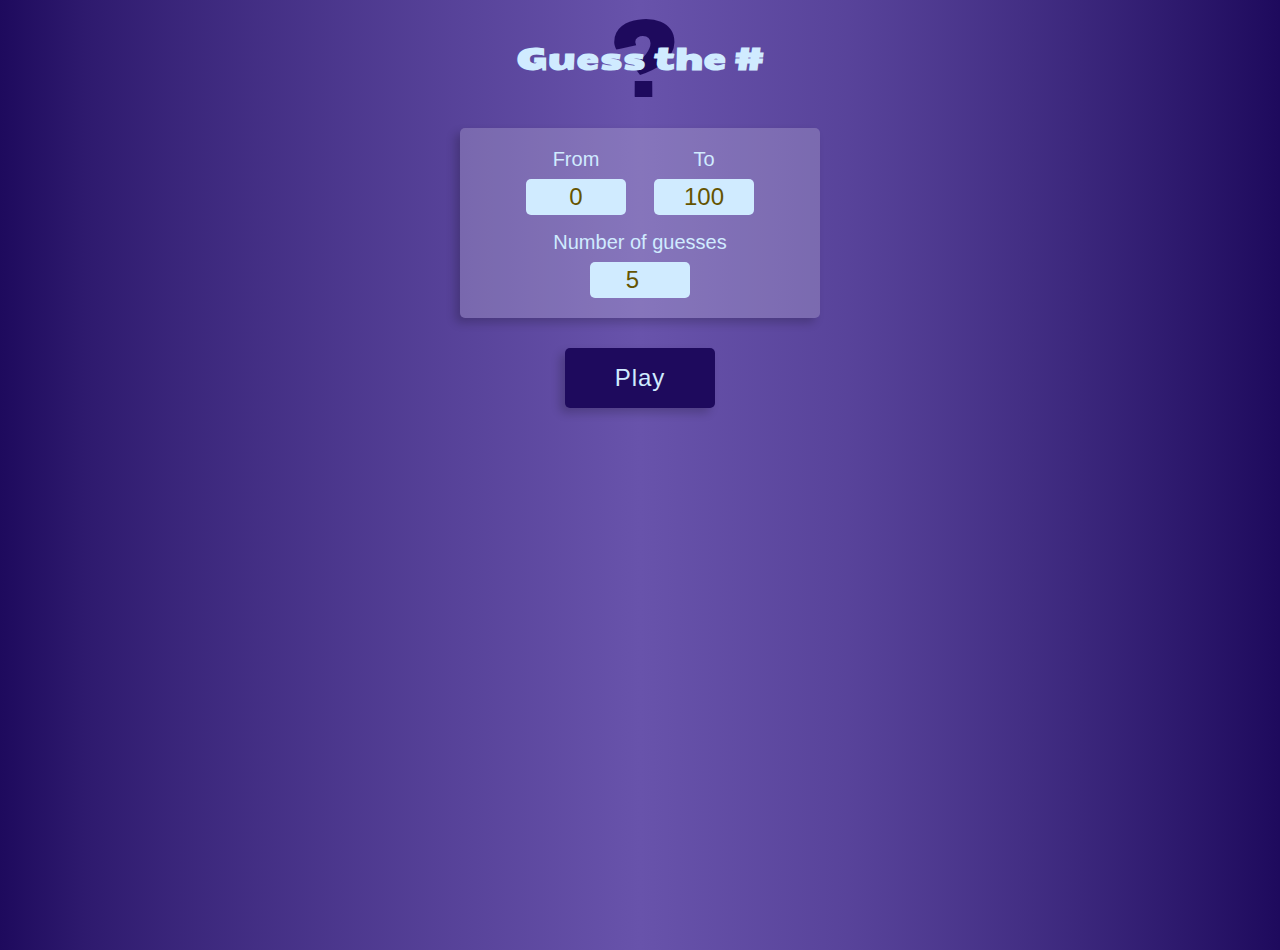
<file: guess-num.html>
<!DOCTYPE html>
<html lang="en">
  <head>
    <meta charset="UTF-8" />
    <meta http-equiv="X-UA-Compatible" content="IE=edge" />
    <meta name="viewport" content="width=device-width, initial-scale=1.0" />
    <link rel="icon" href="img/guess-favicon.png" />
    <link rel="stylesheet" href="css/style.css" />
    <title>Guess a Number</title>
    <script defer src="js/guess-num.js"></script>
  </head>
  <body class="body-guess">
    <div class="title-container-guess">
      <div class="question-mark">?</div>
      <h1 class="h1-guess-num title">Guess the #</h1>
    </div>
    <section class="start-section flex flex-col">
      <div class="game-container game-container-guess grid grid-col-2">
        <div class="min-input-container flex flex-col">
          <label for="min" class="label-min">From</label>
          <input
            type="text"
            name="min"
            class="input-min title-input input-guess-num"
            value="0"
          />
        </div>
        <div class="max-input-container flex flex-col">
          <label for="max" class="label-max">To</label>
          <input
            type="text"
            name="max"
            class="input-max title-input input-guess-num"
            value="100"
          />
        </div>
        <div class="guesses-input-container flex flex-col">
          <label for="guesses" class="label-guesses">Number of guesses</label>
          <input
            type="number"
            name="guesses"
            class="input-guesses title-input input-guess-num"
            value="5"
            min="1"
            step="1"
          />
        </div>
      </div>

      <button class="play-btn play-btn- btn btn-guess-number">Play</button>

      <div
        class="message message-guess-num start-message game-container game-container-guess hidden"
      ></div>
    </section>

    <section class="game-section section flex flex-col hidden">
      <div class="secret-number-container flex">
        <h2 class="h2-guess-num">Secret</h2>
        <span class="secret-number">?</span>
        <h2 class="h2-guess-num">Number</h2>
      </div>
      <label for="guess" class="guess-label">Guess a number, 0 -100</label>
      <input
        type="text"
        name="guess"
        id="guess"
        input="0"
        class="input-guess-num"
      />
      <div class="game-guess-number-btns flex">
        <button class="guess-btn btn btn-guess-number">Guess</button>
        <button class="reset-btn-guess-num btn btn-guess-number">
          Start Over
        </button>
      </div>

      <div
        class="message game-container game-container-guess game-message flex"
      ></div>
      <div
        class="message previous-guesses-container game-container game-container-guess"
      >
        <p>Your Previous Guesses</p>
        <p class="number-guesses"></p>
        <ul></ul>
      </div>
    </section>
  </body>
</html>
</file>
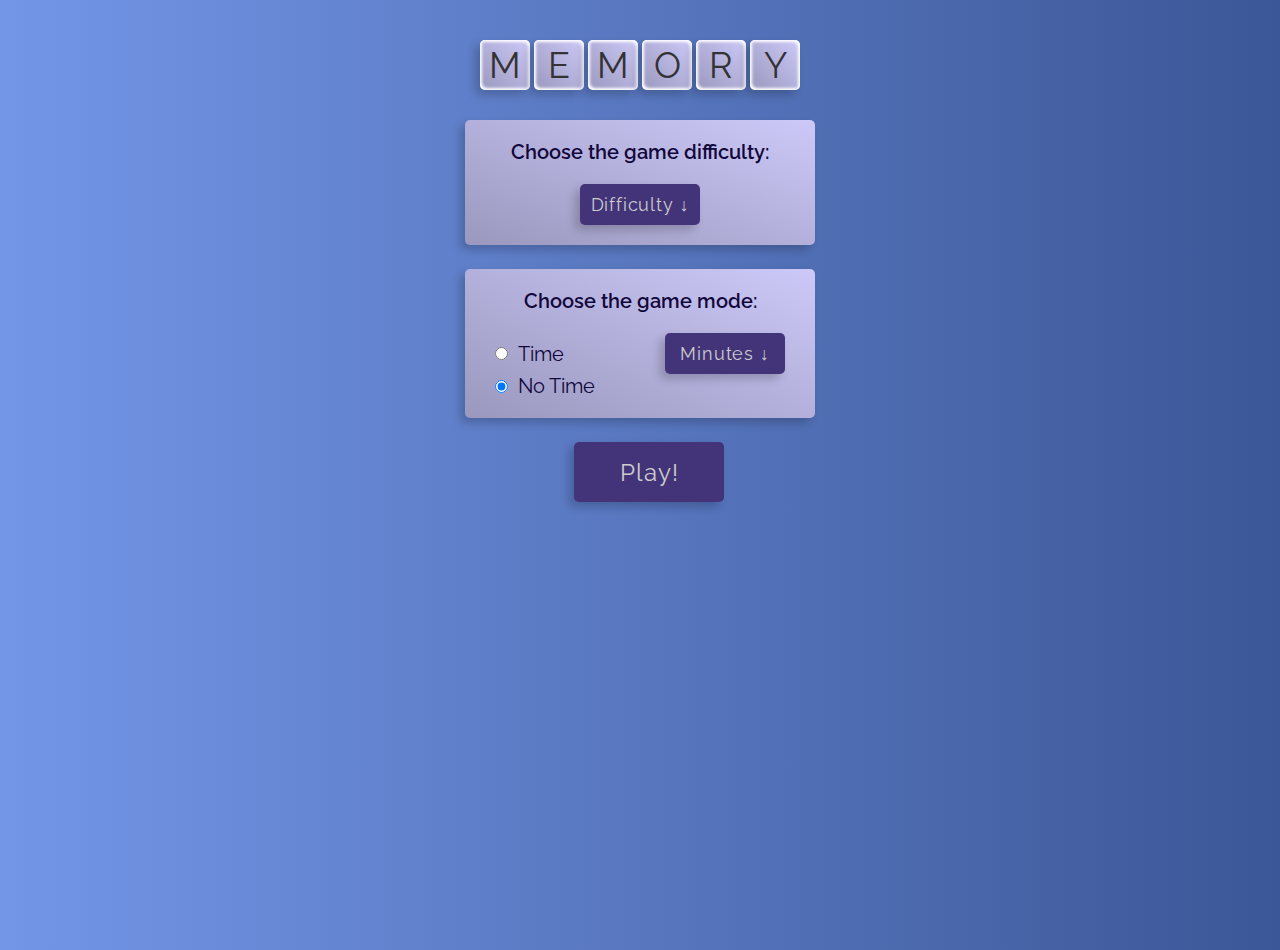
<file: memory.html>
<!DOCTYPE html>
<html lang="en">
  <head>
    <meta charset="UTF-8" />
    <meta http-equiv="X-UA-Compatible" content="IE=edge" />
    <meta name="viewport" content="width=device-width, initial-scale=1.0" />
    <link rel="preconnect" href="https://fonts.googleapis.com" />
    <link rel="preconnect" href="https://fonts.gstatic.com" crossorigin />
    <link
      href="https://fonts.googleapis.com/css2?family=Raleway:wght@100;300;400;500;600;700&display=swap"
      rel="stylesheet"
    />
    <link rel="icon" href="img/memory-favicon.png" />

    <link rel="stylesheet" href="css/style.css" />
    <title>Document</title>
    <script defer src="js/memory.js"></script>
  </head>
  <body class="body-memory">
    <div class="h1-memory flex">
      <span class="flex">M</span>
      <span class="flex">E</span>
      <span class="flex">M</span>
      <span class="flex">O</span>
      <span class="flex">R</span>
      <span class="flex">Y</span>
    </div>
    <section class="start-section-memory flex flex-col">
      <div class="game-container game-container-memory flex flex-col">
        <h2 class="h2-memory">Choose the game difficulty:</h2>
        <select id="difficulty-select" class="btn">
          <option class="flex difficulty-option">Difficulty &#8595;</option>
          <option value="12">Easy</option>
          <option value="20">Medium</option>
          <option value="30">Hard</option>
        </select>
      </div>
      <div class="game-container game-container-memory">
        <h2 class="h2-memory">Choose the game mode:</h2>
        <div class="input-time-container option-container flex">
          <div class="radio-container-memory flex">
            <input
              type="radio"
              name="game-mode"
              class="input-memory"
              id="timed"
            />
            <label for="timed">Time</label>
          </div>
          <select name="minutes" id="minutes-select" class="btn select-memory">
            <option>Minutes &#8595;</option>
            <option value="60">1</option>
            <option value="120">2</option>
            <option value="180">3</option>
            <option value="240">4</option>
            <option value="300">5</option>
            <option value="360">6</option>
            <option value="420">7</option>
            <option value="480">8</option>
            <option value="540">9</option>
            <option value="600">10</option>
          </select>
        </div>
        <div
          class="input-no-time-container radio-container-memory option-container flex"
        >
          <input
            type="radio"
            name="game-mode"
            class="input-memory"
            id="all-matches"
            checked
          />
          <label for="all-matches">No Time</label>
        </div>
      </div>

      <div class="press-play-container-memory flex">
        <!-- <h2 class="h2-memory">Press</h2> -->
        <button class="play-btn btn btn-memory">Play!</button>
        <!-- <h2 class="h2-memory">To Start</h2> -->
      </div>

      <div
        class="start-message-memory game-container game-container-memory flex hidden"
      >
        <h2 class="start-message-memory-text h2-memory-start-section"></h2>
      </div>
    </section>
    <main class="main-memory hidden">
      <section class="player-section-memory grid grid-col-2">
        <div class="game-container player-container player-1-container flex">
          <h2 class="player">Player 1:</h2>
          <h2 class="player-1-score player-score">0</h2>
        </div>
        <div
          class="game-container player-container player-2-container active-player-memory flex"
        >
          <h2 class="player">Player 2:</h2>
          <h2 class="player-2-score player-score">0</h2>
        </div>
      </section>
      <section class="cards-section grid"></section>
      <div class="game-message-memory game-container flex"></div>

      <div class="clock-memory-container flex">
        <div
          class="clock-memory btn-memory clock-memory-container-btn btn flex"
        ></div>

        <button
          class="btn-start-over btn-memory clock-memory-container-btn btn"
        >
          Start Over
        </button>
      </div>
    </main>
  </body>
</html>

<!-- <div class="card-container">
  <div class="card-inner-container">
    <div class="card-front">
      <img src=".webp" alt="Logo" />
    </div>
    <div class="card-back">
      <img src="img/memory/back.svg" alt="Chas Academy Logo" />
    </div>
  </div>
</div> -->
</file>
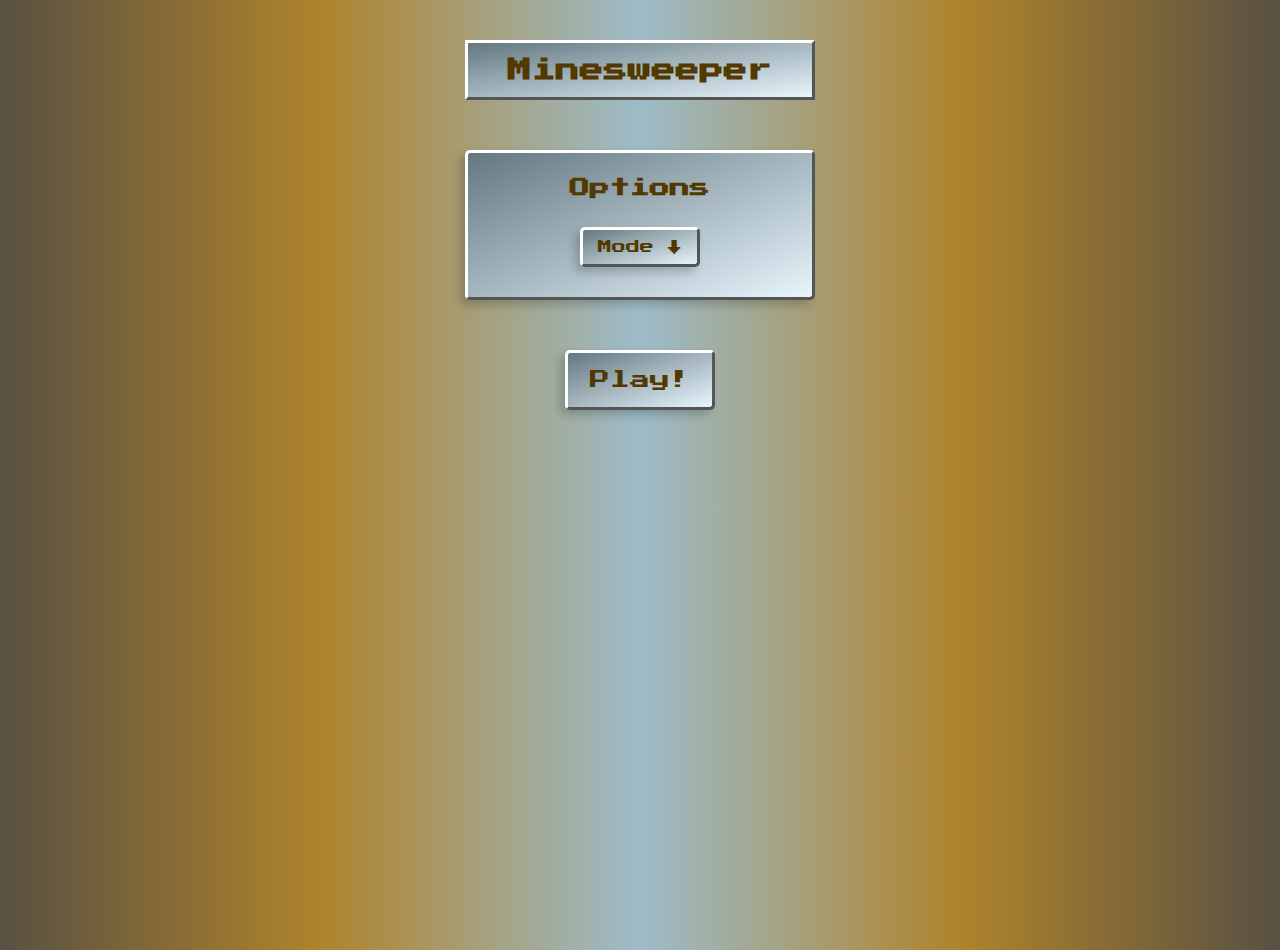
<file: mine.html>
<!DOCTYPE html>
<html lang="en">
  <head>
    <meta charset="UTF-8" />
    <meta http-equiv="X-UA-Compatible" content="IE=edge" />
    <meta name="viewport" content="width=device-width, initial-scale=1.0" />
    <link rel="icon" href="img/mine-favicon.png" />

    <link rel="stylesheet" href="css/style.css" />
    <script defer src="js/mine.js"></script>
    <title>Minesweeper</title>
  </head>
  <body class="body-mine">
    <header class="header-mine">
      <h1 class="title title-mine flex">Minesweeper</h1>
    </header>
    <section class="start-section-mine flex flex-col">
      <div
        class="game-container-mine game-container-start-mine game-container flex flex-col"
      >
        <h2>Options</h2>
        <select name="difficulty" id="difficulty" class="btn btn-mine">
          <option value="0">Mode &#8595;</option>
          <option value="9">Easy</option>
          <option value="16">Medium</option>
          <!-- <option value="30">Hard</option> -->
        </select>
      </div>
      <button class="btn play-btn btn-mine">Play!</button>
      <div
        class="game-container game-container-mine message game-container-start-mine message-mine flex hidden"
      >
        Please select a difficulty level!
      </div>
    </section>
    <section class="game-section-mine flex flex-col hidden">
      <div class="game-container game-container-mine game-container-game-mine">
        <div class="game-board-header flex">
          <div class="mine-count-container btn btn-mine flex">
            <span>💣</span>
            <span class="mine-count">00</span>
          </div>

          <button class="start-over-mine btn btn-mine">Restart</button>
          <div class="timer-mine btn btn-mine flex">00:00</div>
        </div>
        <div class="game-board-mine grid grid-mine"></div>
      </div>
    </section>
  </body>
</html>

<!-- <div class="cell-container">
  <div class="square-bottom flex" data-num="${i}"></div>
  <div class="square-top" data-num="${i}"></div>
</div> -->
</file>
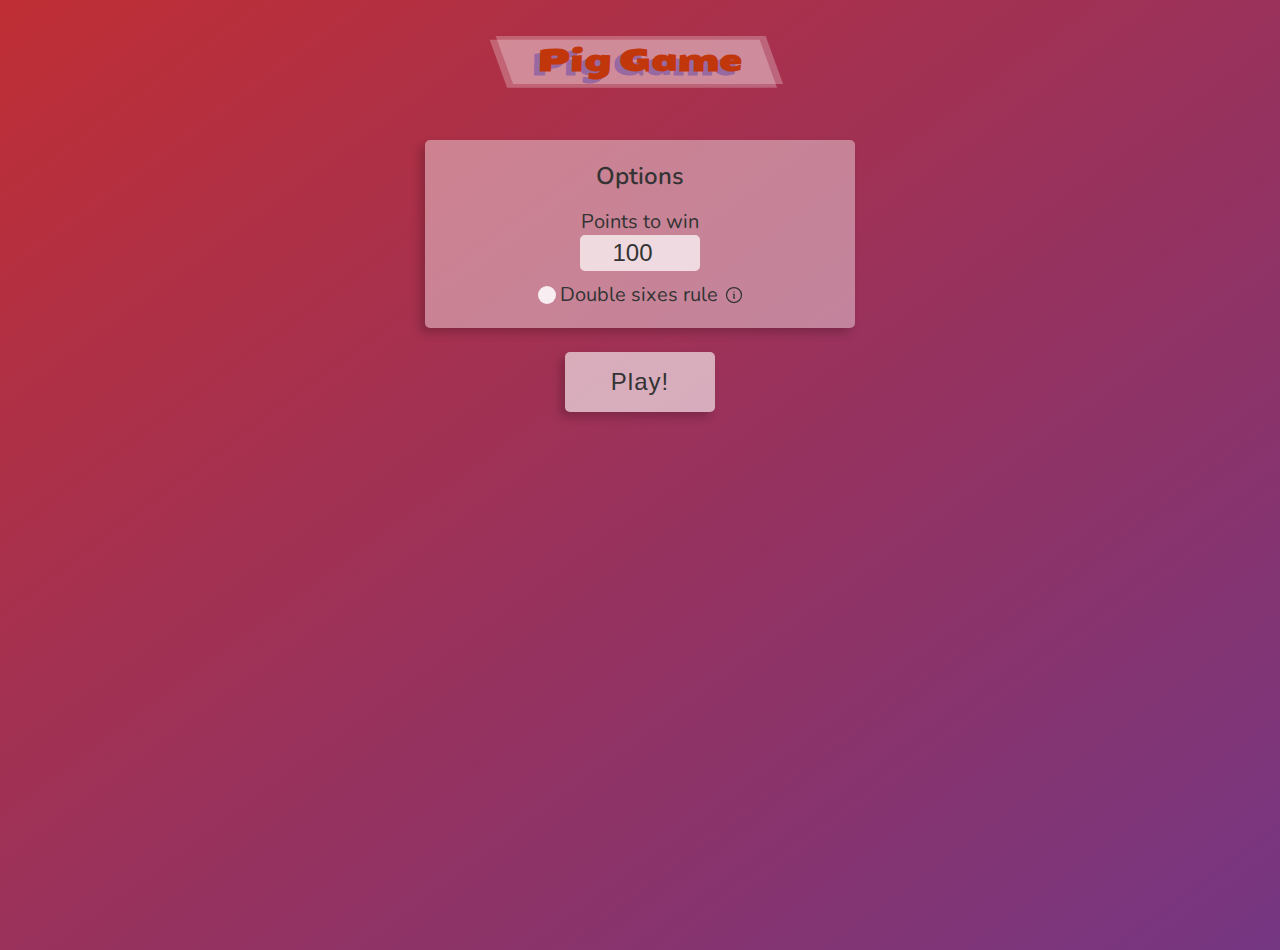
<file: pig.html>
<!DOCTYPE html>
<html lang="en">
  <head>
    <meta charset="UTF-8" />
    <meta http-equiv="X-UA-Compatible" content="IE=edge" />
    <meta name="viewport" content="width=device-width, initial-scale=1.0" />
    <link rel="preconnect" href="https://fonts.googleapis.com" />
    <link rel="preconnect" href="https://fonts.gstatic.com" crossorigin />
    <link
      href="https://fonts.googleapis.com/css2?family=Raleway:wght@100;300;400;500;600;700&display=swap"
      rel="stylesheet"
    />
    <link rel="icon" href="img/pig-favicon.png" />

    <link rel="stylesheet" href="css/style.css" />

    <title>Pig Game</title>
    <script defer src="js/pig.js"></script>
  </head>
  <body class="body-pig">
    <div class="title-container-pig">
      <h1 class="title-pig-1 title-pig">Pig Game</h1>
      <h1 class="title-pig-2 title-pig">Pig Game</h1>
    </div>
    <section class="start-section-pig flex flex-col">
      <div class="game-container game-container-pig flex flex-col">
        <h2 class="h2-pig options-title-pig">Options</h2>
        <label for="points">Points to win</label>
        <input
          type="number"
          name="points"
          id="points-pig"
          value="100"
          min="50"
          max="1000"
          step="50"
        />
        <div class="sixes-container flex">
          <input type="checkbox" name="sixes" id="sixes-pig" />
          <label for="sixes" class="flex sixes-label">
            Double sixes rule
            <svg
              xmlns="http://www.w3.org/2000/svg"
              fill="none"
              viewBox="0 0 24 24"
              stroke-width="1.5"
              stroke="currentColor"
              class="info-icon"
            >
              <path
                stroke-linecap="round"
                stroke-linejoin="round"
                d="M11.25 11.25l.041-.02a.75.75 0 011.063.852l-.708 2.836a.75.75 0 001.063.853l.041-.021M21 12a9 9 0 11-18 0 9 9 0 0118 0zm-9-3.75h.008v.008H12V8.25z"
              />
            </svg>
          </label>
          <div class="game-container info-modal info-modal-pig hidden">
            If a player rolls a "6", 2 times in a row in the same turn, the
            player loses all of their points!
          </div>
        </div>
      </div>
      <button class="btn play-btn btn-pig">Play!</button>
      <div
        class="start-message-pig game-container game-container-pig flex hidden"
      >
        <h2 class="h2-pig start-message-text-pig">
          The number you entered is invalid!
        </h2>
      </div>
    </section>
    <main class="main-pig hidden">
      <button class="btn btn-pig start-over-btn-pig flex">Start Over</button>
      <section
        class="player-container-pig player-1-container-pig flex active-player-pig"
      >
        <div class="score-container-pig flex flex-col">
          <p class="h1-pig player-title-pig">Player 1</p>
          <p class="score-pig player-1-score-pig">0</p>
        </div>
        <div class="score-container-pig">
          <div class="current-container-inner flex flex-col">
            <p class="current-container-title">Current</p>
            <p class="current-score current-score-player-1">0</p>
          </div>
        </div>
      </section>
      <section class="player-container-pig player-2-container-pig flex">
        <div class="score-container-pig flex flex-col">
          <p class="h1-pig player-title-pig">Player 2</p>
          <p class="score-pig player-2-score-pig">0</p>
        </div>
        <div class="score-container-pig">
          <div class="current-container-inner flex flex-col">
            <p class="current-container-title">Current</p>
            <p class="current-score current-score-player-2">0</p>
          </div>
        </div>
      </section>
      <section class="dice-section flex">
        <button class="btn btn-pig roll-btn flex">Roll</button>
        <div class="dice-container">
          <img src="img/pig/dice-1.png" alt="Die 1" class="dice-img" />
        </div>
        <button class="btn btn-pig hold-btn flex">Hold</button>
      </section>
    </main>
  </body>
</html>
</file>
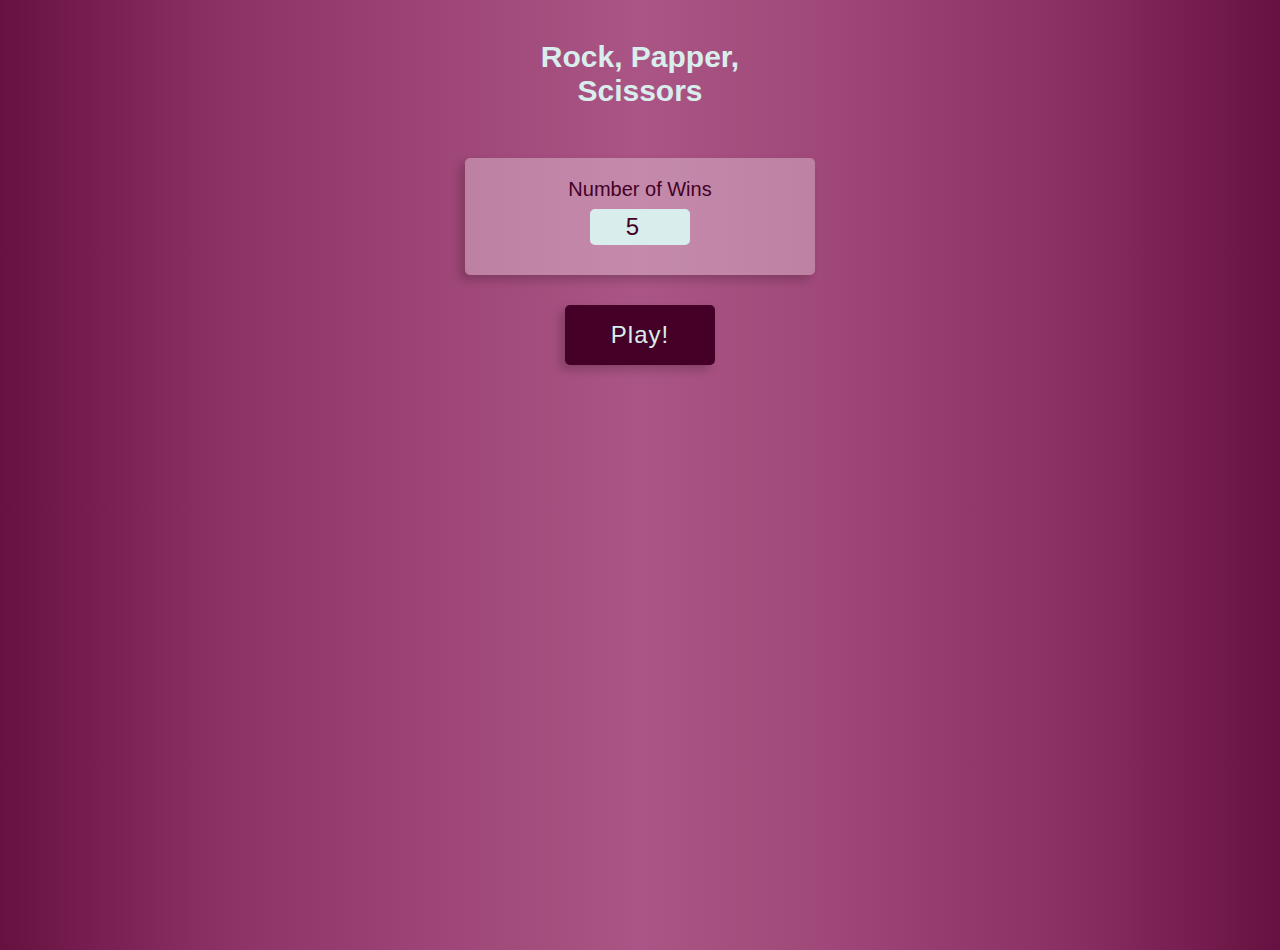
<file: rps.html>
<!DOCTYPE html>
<html lang="en">
  <head>
    <meta charset="UTF-8" />
    <meta http-equiv="X-UA-Compatible" content="IE=edge" />
    <meta name="viewport" content="width=device-width, initial-scale=1.0" />
    <link rel="icon" href="img/rps-favicon.png" />

    <link rel="stylesheet" href="css/style.css" />
    <title>Rock, papper, scissors</title>
    <script defer src="js/rps.js"></script>
  </head>
  <body class="body-rps">
    <div class="title-container-rps flex flex-col">
      <h1 class="h1-rps title">Rock, Papper,</h1>
      <h1 class="h1-rps title">Scissors</h1>
    </div>
    <section class="start-section-rps flex flex-col">
      <div
        class="game-container game-container-rps input-container flex flex-col"
      >
        <label for="num-wins" class="label-num-wins">Number of Wins</label>
        <input
          type="number"
          name="num-wins"
          class="input-rps flex flex-col"
          value="5"
          min="1"
          max="10"
        />
      </div>

      <button class="play-btn btn-rps btn">Play!</button>

      <div
        class="game-container game-container-rps message message-rps start-message hidden"
      ></div>
    </section>

    <main class="game-section-rps flex flex-col hidden">
      <div class="message-rps game-container game-container-rps flex flex-col">
        <h2 class="h2-rps choice-title">Choose your next move!</h2>
      </div>
      <section class="action-section flex flex-col">
        <div class="action-img-container flex">
          <img
            src="img/1.png"
            alt="Rock Hand"
            class="action-img player-action-img"
          />
          <img
            src="img/1.png"
            alt="Rock Hand"
            class="action-img computer-action-img"
          />
        </div>
      </section>
      <section class="choice-section">
        <div
          class="all-choice-img-container game-container game-container-rps flex"
        >
          <div class="choice-img-container flex" id="1">
            <img src="img/1.png" alt="Rock Hand" class="choice-img" id="1" />
          </div>
          <div class="choice-img-container flex" id="2">
            <img src="img/2.png" alt="Papper Hand" class="choice-img" id="2" />
          </div>
          <div class="choice-img-container flex" id="3">
            <img
              src="img/3.png"
              alt="Scissors Hand"
              class="choice-img"
              id="3"
            />
          </div>
        </div>
      </section>
      <section class="score-section game-container game-container-rps">
        <h2 class="h2-rps score-section-title"></h2>
        <table class="score-table">
          <thead>
            <th>Round</th>
            <th>Player</th>
            <th>Computer</th>
          </thead>
          <tbody></tbody>
          <tfoot>
            <tr>
              <td>Total</td>
              <td class="player-total">0</td>
              <td class="computer-total">0</td>
            </tr>
          </tfoot>
        </table>
      </section>
      <button class="btn-start-over btn-rps btn">Start Over</button>
    </main>
  </body>
</html>
</file>
<file: css/style.css>
@import url("https://fonts.googleapis.com/css2?family=Nunito&display=swap");
@import url("https://fonts.googleapis.com/css2?family=Seymour+One&display=swap");
@import url("https://fonts.googleapis.com/css2?family=Seymour+One&display=swap");
@import url("https://fonts.googleapis.com/css2?family=Press+Start+2P&display=swap");
:root {
  --main-guess-num-text-color: #e0c95e;
  --main-guess-num-text-tint: #655400;
  --main-guess-num-background-color: #6853ab;
  --main-guess-num-background-shade: #d0ebff;
  --main-guess-num-background-tint: #1e0a5d;

  --rps-primary-color: #5da099;
  --rps-primary-shade-1: #9acbc6;
  --rps-primary-shade-2: #d9eeec;
  --rps-primary-tint-1: #35847c;
  --rps-primary-tint-2: #1a6961;
  --rps-secondary-color: #882d60;
  --rps-secondary-shade-1: #aa5585;
  --rps-secondary-shade-2: #cd88af;
  --rps-secondary-tint-1: #661141;
  --rps-secondary-tint-2: #440026;
  --rps-tetriary-color: #aa9439;
  --rps-tetriary-shade-1: #d4bf6a;
  --rps-tetriary-shade-2: #ffeeaa;
  --rps-tetriary-tint-1: #806a15;
  --rps-tetriary-tint-2: #554400;

  --memory-primary-color: #299a29;
  --memory-primary-shade-1: #4fb54f;
  --memory-primary-shade-2: #a3e9a3;
  --memory-primary-tint-1: #107a10;
  --memory-primary-tint-2: #005300;
  --memory-secondary-color: #433479;
  --memory-secondary-shade-1: #7669a3;
  --memory-secondary-shade-2: #a89cd4;
  --memory-secondary-tint-1: #2f1f67;
  --memory-secondary-tint-2: #12073b;
  --memory-tetriary-color: #aa9839;
  --memory-tetriary-shade-1: #d4c36a;
  --memory-tetriary-shade-2: #fff1aa;
  --memory-tetriary-tint-1: #806e15;
  --memory-tetriary-tint-2: #554700;

  --small-shadow: -0.5rem 0.5rem 1rem rgba(0, 0, 0, 0.2);
}

* {
  margin: 0;
  padding: 0;
  box-sizing: border-box;
}

html {
  font-size: 62.5%;
  font-family: sans-serif;
}

body {
  font-size: 2.4rem;
  max-width: 45rem;
  height: 100vh;
  padding: 0 1rem;
  margin: 4rem auto 1rem auto;
}

/* Reusable ************* */

.grid {
  display: grid;
  align-items: center;
  justify-content: center;
}

.grid-col-2 {
  grid-template-columns: 1fr 1fr;
}

.grid-col-3 {
  grid-template-columns: repeat(3, 1fr);
}

.grid-col-4 {
  grid-template-columns: repeat(4, 1fr);
}

.grid-col-5 {
  grid-template-columns: repeat(5, 1fr);
}

.title {
  text-align: center;
}

.start-section {
  max-width: 40rem;
  width: 100vw;
  padding: 2rem;
  margin: 0 auto;
}

.flex {
  display: flex;
  align-items: center;
  justify-content: center;
}

.flex-col {
  flex-direction: column;
}

h1 {
  font-size: 3rem;
}

h2 {
  font-size: 2rem;
  font-weight: 600;
}

h3 {
  font-size: 1.8rem;
}

label {
  display: block;
  text-align: center;
  font-size: 2rem;
}

input,
select {
  font-size: 2.4rem;
  text-align: center;

  border: none;
  border-radius: 5px;

  padding: 0.4rem 1rem;
}

input:focus {
  outline: 5px double var(--main-guess-num-background-tint);
}

.press-play-container {
  grid-column: 1 / -1;

  padding-left: 2rem;
}

a {
  text-decoration: none;
}

.btn {
  font-size: 1.8rem;
  letter-spacing: 0.8px;

  color: inherit;

  width: 12rem;

  border: none;
  border-radius: 5px;
  box-shadow: var(--small-shadow);

  padding: 1rem;

  cursor: pointer;

  transition: all 0.3s;
}

.game-container {
  width: 100%;
  padding: 2rem 1rem;
  border-radius: 5px;
  box-shadow: var(--small-shadow);
}

.message {
  font-size: 2rem;
  text-align: center;

  min-height: 7rem;
  width: 100%;
  padding: 1rem;
}

/* **************************** */
/* MENU *********************** */
/* **************************** */

.body-menu {
  color: #333;
  background: linear-gradient(
      to bottom right,
      rgba(119, 0, 255, 0.3) 40%,
      rgb(210, 170, 255),
      rgba(119, 0, 255, 0.3) 60%
    ),
    linear-gradient(
      to bottom left,
      rgb(119, 0, 255) 30%,
      rgba(225, 199, 255, 0.712),
      rgba(119, 0, 255, 0.589) 50%
    );
}

.title-menu:after {
  position: absolute;
  top: 50%;
  right: 50%;
  height: 5rem;
  width: 30rem;
  content: " ";
  background-color: rgba(17, 0, 255, 0.397);
  transform: translate(50%, -50%) skew(-30deg);
  border-radius: 20px 0 20px 0;
}
.title-menu:before {
  position: absolute;
  top: 50%;
  right: 50%;
  height: 6.5rem;
  width: 35rem;

  content: " ";
  z-index: -1;

  background-color: rgba(210, 170, 255, 0.76);
  transform: translate(50%, -50%) skew(-30deg);
  border-radius: 20px 0 20px 0;
}

.title-menu-container {
  position: relative;
  height: 6rem;
  margin: 0 auto;
}

.game-container-menu {
  gap: 1rem;
  background-color: rgba(255, 255, 255, 0.308);
  margin-top: 5rem;
  border-radius: 30px 0 30px 0;
}

.btn-menu {
  font-size: 2.4rem;
  background-color: rgba(17, 0, 255, 0.397);
  width: 95%;
  padding: 1.6rem 0;
  border-radius: 15px 0 15px 0;
}

.game-container-menu a:link,
.game-container-menu a:visited {
}
.game-container-menu a:hover,
.game-container-menu a:active {
  background-color: rgb(210, 170, 255);
}

/* **************************** */
/* GUESS THE NUMBER *********** */
/* **************************** */

.body-guess {
  color: #d0ebff;
  background-image: linear-gradient(
    0.25turn,
    #1e0a5d,
    20%,
    #6853ab,
    80%,
    #1e0a5d
  );
}

.title-container-guess {
  position: relative;
  font-family: "Seymour One";
  margin-bottom: 3rem;
}

.question-mark {
  position: absolute;
  bottom: 50%;
  right: 50%;
  transform: translate(50%, 50%);
  z-index: -1;
  font-size: 10rem;

  color: #1e0a5d;
}

.h1-guess-num {
  font-size: 3rem;
}

.game-container-guess {
  gap: 1.6rem;
  background-color: rgba(255, 255, 255, 0.2);
  margin-bottom: 3rem;
}

.body-guess label {
  margin-bottom: 0.8rem;
}

.input-guess-num {
  color: var(--main-guess-num-text-tint);
  background-color: #d0ebff;
  width: 10rem;
}

.min-input-container {
  margin-left: 5rem;
}

.max-input-container {
  margin-right: 5rem;
}

.guesses-input-container {
  grid-column: 1 / -1;
}

.btn-guess-number {
  color: inherit;
  background-color: #1e0a5d;
}

.btn-guess-number:hover {
  color: #1e0a5d;
  background-color: #d0ebff;
}

.start-message {
  grid-column: 1 / -1;
}

/* GAME SECTION ********************** */

.secret-number-container {
  gap: 1rem;

  padding-left: 2rem;
  margin-bottom: 3rem;
}

.secret-number {
  font-family: "Seymour One";
  font-size: 4rem;
  font-weight: 600;
  color: #d0ebff;

  display: flex;
  align-items: center;
  justify-content: center;

  background-color: var(--main-guess-num-background-tint);
  border-radius: 5px;

  height: 9rem;
  width: 9rem;
}

#guess {
  width: 22rem;
}

.game-guess-number-btns {
  gap: 1rem;

  margin: 2rem 0;
}

.previous-guesses-container {
  font-size: 2.4rem;
  margin-bottom: 1.6rem;
}

.number-guesses {
  margin-bottom: 2rem;
}

ul {
  list-style: none;
}

li {
  font-size: 1.8rem;

  margin-bottom: 0.8rem;
}

.game-over-guess .secret-number,
.game-over-guess .game-container {
  color: #d0ebff;
  background-color: #2f2f2f;
}
/* **************************** */
/* RPS ************************ */
/* **************************** */

.body-rps {
  background-image: linear-gradient(
    to right,
    #661141,
    #882d60,
    30%,
    #aa5585,
    70%,
    #882d60,
    #661141
  );
  color: #d9eeec;
}

.title-container-rps {
  margin-bottom: 5rem;
}

.game-container-rps {
  background-color: rgba(255, 255, 255, 0.315);
  margin: 0 0 3rem 0 !important;
}

.start-section-rps {
  max-width: 35rem;
  margin: 0 auto;
}

.input-container {
  margin: 2rem 0;
}

.label-num-wins {
  color: #440026;

  margin-bottom: 0.8rem;
}

.input-rps {
  color: #440026;

  background-color: #d9eeec;
  width: 10rem;
  margin-bottom: 1rem;
}

.btn-rps {
  color: #d9eeec;
  background-color: #440026;
}

.btn-rps:hover {
  color: #440026;
  background-color: #d9eeec;
}

.message-rps {
  color: #440026;
}

/* Main - Section -RPS  */

.game-section-rps {
  max-width: 32rem;
  margin: 0 auto;
  padding: 0 1rem;
}

.message-rps {
  height: 5rem;
  margin: 0 auto 2rem auto;
}

.action-section {
  margin-bottom: 3rem;
  width: 100vw;
}

.h2-rps {
  color: #440026;
  text-align: center;
}

.action-img-container {
  gap: 5rem;

  width: 100vw;
  height: 12rem;
}

.action-img {
  width: 11rem;
}

.computer-action-img {
  transform: rotate(180deg);
}

.choice-section {
  width: 100%;
  margin-bottom: 2rem;
}

.all-choice-img-container {
  justify-content: space-around;

  border-radius: 5px;

  padding: 1rem;
  margin: 0 auto;
}

.choice-img-container {
  width: 7rem;
  height: 7rem;

  background-color: rgba(255, 255, 255, 0.603);
  border: 2px solid var(--rps-secondary-tint-2);
  border-radius: 50%;
  cursor: pointer;

  transition: 0.3s;
}

.choice-img-container:hover {
  background-color: var(--rps-primary-tint-1) !important;
}

.choice-img {
  width: 70%;
}

.score-section {
  width: 100%;
  margin-bottom: 2rem;
}

.score-section-title {
  margin-bottom: 1rem;
}

table {
  font-size: 1.6rem;
  text-align: center;
  table-layout: fixed;
  color: #440027;
  background-color: var(--rps-primary-shade-2);
  border: none;
  border-radius: 5px;
  width: 100%;

  margin: 0 auto;
}

tbody tr:nth-child(even) {
  background-color: #e4dce0;
}
thead th:nth-child(1) {
  width: 20%;
}

thead th:nth-child(2) {
  width: 40%;
}

thead th:nth-child(3) {
  width: 40%;
}

th,
td {
  padding: 0.8rem;
}

table,
th,
td {
  border-collapse: collapse;
}

th,
tfoot {
  height: 3rem;
  color: var(--rps-primary-shade-2);
  background-color: #440027;
}

.reset-btn {
  color: var(--rps-primary-shade-2);
  margin: 0 auto;
}

.reset-btn:hover {
  color: var(--rps-secondary-tint-2);
}

.end-game .game-container-rps {
  background-color: #2f2f2f;
}

.end-game h2 {
  color: #eee;
}
/* **************************** */
/* MEMORY ********************* */
/* **************************** */

.body-memory {
  font-family: "Raleway";

  color: var(--memory-secondary-tint-2);
  background: linear-gradient(to right, #7396e7, #3c5797);
}

/* TITLE *************** */
.h1-memory {
  gap: 0.4rem;
  font-weight: 400;
  font-size: 3.6rem;
  color: #333;
  margin-bottom: 3rem;
  text-transform: uppercase;
}

.h1-memory span {
  width: 5rem;
  height: 5rem;
  background: linear-gradient(to bottom left, #ccc9f8, #9a98be);

  border-radius: 5px;

  box-shadow: var(--small-shadow), inset -0.2rem 0.2rem 0.3rem #fff,
    inset 0.2rem -0.2rem 0.3rem #fff;
}

/* START SECTION ************* */
.start-section-memory {
  max-width: 35rem;
  margin: 0 auto;
}

.game-container-memory {
  background: linear-gradient(to bottom left, #ccc9f8, #9a98be);
  margin-bottom: 2.4rem;
}

.h2-memory {
  text-align: center;

  margin-bottom: 2rem;
}

#minutes-select,
.btn-memory,
#difficulty-select {
  font-family: inherit;
  text-align: center;
  color: #ccc;
  background-color: var(--memory-secondary-color);
  appearance: none;
}

.difficulty-option {
  gap: 1rem;
}

.difficulty-option p:nth-child(2) {
  padding-bottom: 1rem;
}

.btn-memory:hover {
  color: var(--memory-secondary-tint-2);
  background: linear-gradient(to bottom left, #ccc9f8, #9a98be);
}

.input-time-container {
  justify-content: space-between;
}

.option-container {
  gap: 6rem;
  margin-bottom: 2rem;
  margin: 0 2rem 0 2rem;
}

.input-no-time-container {
  justify-content: flex-start;
}

.start-section-memory label {
  margin: 0;
}

.radio-container-memory {
  gap: 1rem;
}

.press-play-container-memory {
  gap: 1rem;
  padding-left: 1.8rem;
  margin-bottom: 2.4rem;
}

.play-btn {
  font-size: 2.4rem;
  letter-spacing: 1px;
  width: 15rem;
  height: 6rem;
  margin-bottom: 2.4rem;
}

.start-message-memory-text {
  margin-bottom: 0;
}

/* GAME SECTION ***************** */

.main-memory {
  margin-bottom: 1rem;
}

.player-section-memory {
  column-gap: 1rem;

  width: 100%;
  margin-bottom: 1rem;
}

.player-container {
  font-weight: 300;
  gap: 2rem;
  color: var(--memory-secondary-tint-2);
  min-height: 5rem;
  background-color: rgba(255, 255, 255, 0.2);
  border: none;
}

.player-container h2:nth-child(2) {
  font-size: 3.6rem;
}

.player-container h2:first-child {
  font-size: 2.4rem;
}

.active-player-memory {
  background-color: rgba(255, 255, 255, 0.5);
  border: 2px solid var(--memory-secondary-tint-2);
}

.cards-section {
  gap: 0.8rem;
  max-width: 100vw;
  margin-bottom: 1rem;
}

.card-container {
  background-color: transparent;

  border-radius: 10px;

  aspect-ratio: 1/1;
  perspective: 100rem;
}

.card-container img {
  max-width: 80%;
}

.card-inner-container {
  position: relative;
  width: 100%;
  height: 100%;

  border-radius: 10px;
  box-shadow: -0.5rem 0.5rem 1rem rgba(0, 0, 0, 0.2);

  transition: transform 0.8s;
  transform-style: preserve-3d;
}

.card-front,
.card-back {
  border-radius: 10px;
  position: absolute;
  width: 100%;
  height: 100%;
  object-fit: contain;
  backface-visibility: hidden;
}

.card-front {
  background: linear-gradient(to bottom left, #ccc9f8, #9a98be);
}

.card-back {
  background-color: #eee;
  transform: rotateY(180deg);
}

.game-message-memory {
  font-weight: 600;
  background-color: rgba(255, 255, 255, 0.5);

  margin-bottom: 1rem;
}

.game-message-memory,
.clock-memory {
  height: 5rem;
}

.clock-memory-container {
  gap: 1rem;
}

.clock-memory-container-btn {
  font-size: inherit;
  width: 100%;
}

.winner-memory {
  background-color: #2f2f2f;
  color: #eee;
}

/* **************************** */
/* PIG ************************ */
/* **************************** */

.body-pig {
  font-family: "Nunito";

  color: #333;
  background: linear-gradient(to top left, #753682 0%, #bf2e34 100%);
}

.title-container-pig {
  position: relative;
  height: 4rem;
  margin-bottom: 6rem;
}

.title-pig {
  position: absolute;
  top: 50%;
  right: 50%;
  text-align: center;
  width: 30rem;
  font-family: "Seymour One";
}

.title-pig-1 {
  transform: translate(48%, -40%);
  color: #753682;
}

.title-pig-2 {
  transform: translate(50%, -50%);
  color: #c2360b;
}

.title-container-pig :after {
  position: absolute;
  right: 50%;
  top: 50%;
  z-index: -1;

  content: "";
  height: 4.8rem;
  width: 27rem;
  background-color: rgba(255, 255, 255, 0.253);
  transform: skew(20deg) translate(53%, -50%);
}

.game-container-pig {
  background-color: rgba(255, 255, 255, 0.4);

  margin-bottom: 2.4rem;
}

.btn-pig {
  background-color: rgba(255, 255, 255, 0.6);
}

.btn-pig:hover {
  background-color: rgba(255, 255, 255, 0.9);
}

.btn-pig:active {
  transform: translateY(8%);
}

/* START SECTION ****************** */

.options-title-pig {
  font-size: 2.4rem;
  margin-bottom: 1.6rem;
}

#points-pig {
  color: inherit;
  background-color: rgba(255, 255, 255, 0.7);
  width: 12rem;

  margin-bottom: 1rem;
}

.sixes-container {
  position: relative;
  width: 100%;
}

#sixes-pig {
  width: 2.4rem;
  height: 2.4rem;
  appearance: none;
  z-index: 5;
  cursor: pointer;
}

#sixes-pig:focus {
  outline: none;
}

#sixes-pig:checked ~ .sixes-label:after {
  opacity: 1;
}

.sixes-label {
  position: relative;
}

.sixes-label:before {
  position: absolute;
  left: -2.2rem;
  content: " ";
  background-color: rgba(255, 255, 255, 0.863);
  width: 1.8rem;
  height: 1.8rem;
  border-radius: 50%;
}

.sixes-label:after {
  position: absolute;
  left: -1.8rem;
  content: " ";
  background-color: #d15454;
  width: 1rem;
  height: 1rem;
  border-radius: 50%;
  opacity: 0;
}

.info-icon {
  width: 2rem;
  height: 2rem;
  margin-left: 0.6rem;
}

.info-modal {
  position: absolute;
  font-size: 1.6rem;
}

.info-modal-pig {
  top: -11rem;
  right: 0;
  background-color: rgba(255, 255, 255, 0.918);
  width: 75%;
}

/*  GAME SECTION ************************** */

.main-pig {
  text-transform: uppercase;
  position: relative;
  background-color: rgba(255, 255, 255, 0.25);
  border-radius: 10px;
  height: 80vh;
  margin-top: 4rem;
}

.start-over-btn-pig {
  position: absolute;
  left: 50%;
  transform: translate(-50%, -50%);
}

.player-container-pig {
  gap: 10%;
  height: 50%;
  padding: 1.2rem;

  transition: all 0.75s;
}

.player-1-container-pig {
  padding-bottom: 20%;
  border-radius: 10px 10px 0 0;
}

.player-2-container-pig {
  padding-top: 20%;
  border-radius: 0 0 10px 10px;
}

.score-pig {
  color: #c7365f;
  font-size: 4.8rem;
}

.active-player-pig {
  background-color: rgba(255, 255, 255, 0.4);
}

.active-player-pig .current-container-inner {
  opacity: 1;
}

.active-player-pig .score-pig {
  font-weight: 700;
}

.active-player-pig .player-title-pig {
  font-weight: 600;
}

.winner-pig {
  background-color: #2f2f2f;
}

.winner-pig .player-title-pig {
  font-weight: 700;
  color: #c7365f;
}

.winner-pig .current-container-title {
  opacity: 0;
}

.score-container-pig {
  gap: 1rem;
  width: 50%;
}

.current-container-inner {
  gap: 1rem;
  font-size: 1.6rem;
  background-color: #c7365f;
  border-radius: 5px;
  box-shadow: var(--small-shadow);

  width: 90%;
  padding: 2rem 1rem;
  opacity: 0;
}

.current-score {
  font-size: 3.6rem;
}

.current-container-inner p {
  color: #eee;
}

.dice-section {
  gap: 1rem;
  position: absolute;
  top: 50%;
  left: 50%;
  transform: translate(-50%, -50%);
  width: 100vw;
  height: 10rem;
  padding: 2rem;
}

.dice-container img {
  width: 10rem;
  height: 10rem;
  box-shadow: var(--small-shadow);
  border-radius: 5px;
}

/* **************************** */
/* MINESWEEPER **************** */
/* **************************** */

.grid-col-9 {
  grid-template-columns: repeat(9, 1fr);
}

.grid-col-16 {
  grid-template-columns: repeat(16, 1fr);
}

.body-mine {
  /* color: #333; */
  font-family: "Press Start 2P";
  font-size: 1.6rem;
  color: rgb(83, 56, 0);
  background: linear-gradient(
    to right,
    rgb(88, 81, 67),
    rgb(175, 131, 43),
    rgb(157, 188, 202),
    rgb(175, 131, 43),
    rgb(88, 81, 67)
  );
  max-width: 120rem;
  max-height: 100vh;
}

.btn-mine {
  font-size: 1.4rem;
  letter-spacing: 0px;
}

.header-mine {
  max-width: 35rem;
  margin: 0 auto;
}

.title-mine {
  height: 6rem;
  font-size: 2.4rem;
}

.start-section-mine {
  gap: 5rem;
  margin-top: 5rem;
}

.game-container-mine {
  background-color: rgba(255, 255, 255, 0.308);
}

.game-container-start-mine {
  font-size: 1.6rem;
  line-height: 1.5;
  gap: 2.4rem;
  max-width: 35rem;
  padding: 2rem 0 3rem 0;
}

.game-container-mine h2 {
  font-size: 2rem;
}

.game-container-start-mine select {
  appearance: none;
}

.btn-mine,
.square-top,
.game-container-game-mine,
.title-mine,
.game-container-mine {
  font-family: inherit;
  background: linear-gradient(
    to left top,
    rgb(231, 245, 252),
    rgb(100, 120, 129)
  );
  border-top: 3px solid #fff;
  border-right: 3px solid #555;
  border-bottom: 3px solid #555;
  border-left: 3px solid #fff;
}

.body-mine .play-btn {
  margin-bottom: 0;
  font-size: 2rem;
}

/* GAME SECTION *************** */
.game-container-game-mine {
  width: 100vw;
  max-width: 50rem;
  margin: 1rem 1rem;
  padding-top: 1rem;
}

.game-board-header {
  justify-content: space-between;
  margin-bottom: 1rem;
}

.game-board-header .btn {
  height: 5.2rem;
}

.mine-count-container {
  gap: 1rem;
}

.mine-count-container span:first-child {
  margin-bottom: 0.4rem;
}

.game-board-mine {
  font-size: 75%;
  font-family: sans-serif;
  border-bottom: 5px solid #fff;
  border-left: 5px solid #555;
  border-top: 5px solid #555;
  border-right: 5px solid #fff;
  background: linear-gradient(
    to left top,
    rgb(217, 252, 255),
    #eee,
    80%,
    rgb(172, 157, 137)
  );
}

.cell-container {
  position: relative;
  height: 100%;
  width: 100%;
  aspect-ratio: 1 / 1;
}

.square-top {
  position: absolute;
  top: 0;
  right: 0;
  bottom: 0;
  left: 0;
}

.square-bottom {
  color: #333;

  background-color: transparent;
  border: 0.5px solid #555;
  height: 100%;
  width: 100%;
}

.winner-mine {
  background-color: #333;
}

.loser-mine {
  background-color: rgb(170, 0, 0);
}

.no-flag {
  font-size: 0;
}
/*  */
/*  */
.hidden {
  display: none;
}
</file>
